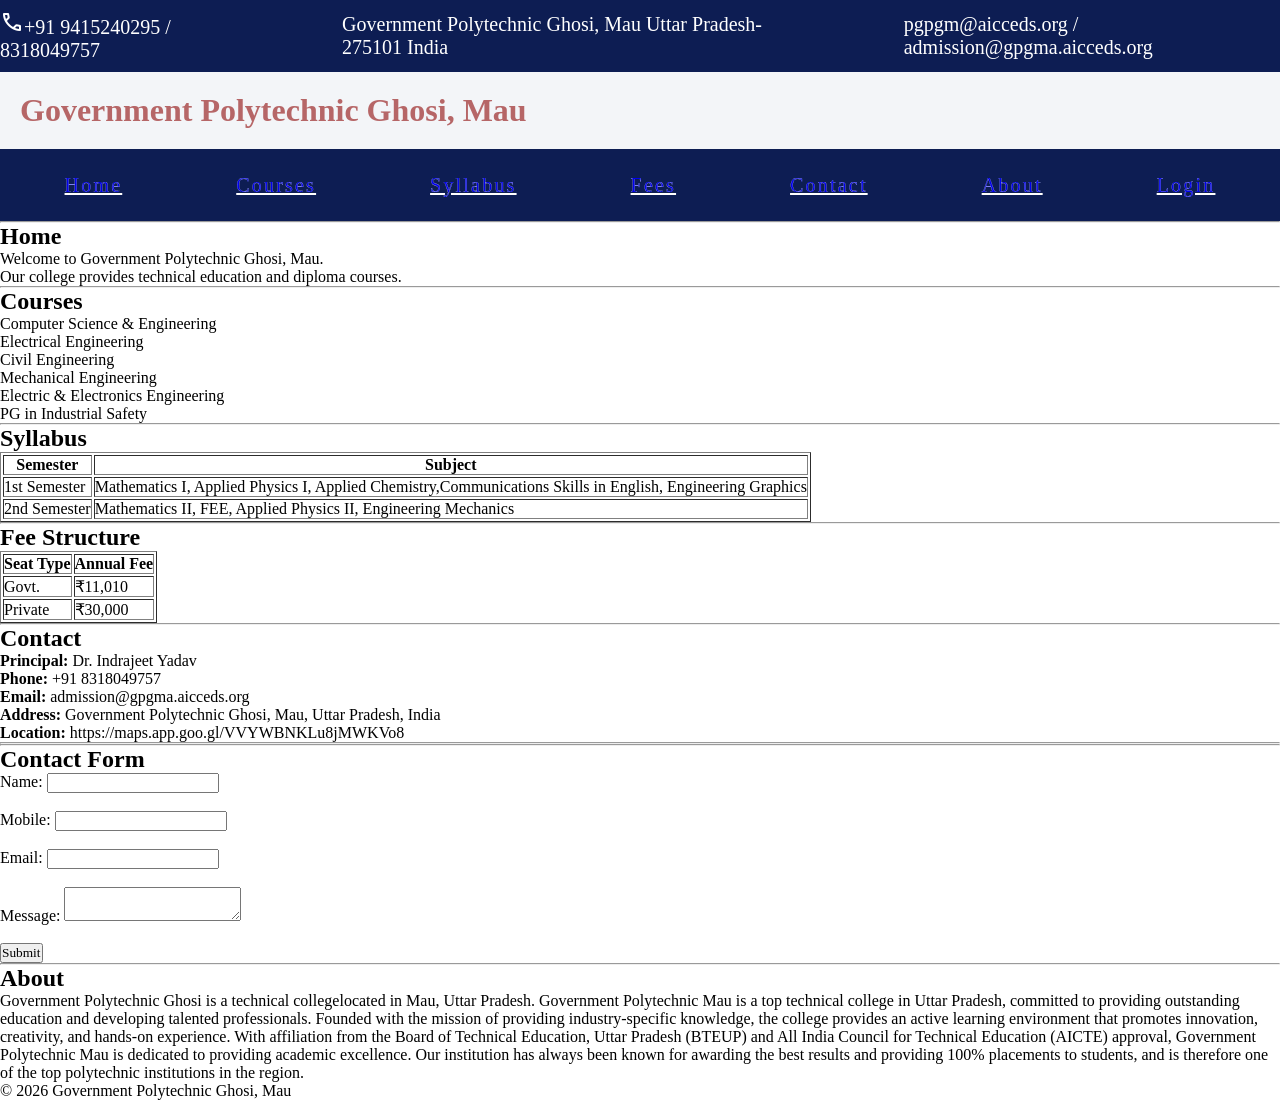
<file: index.html>
<!DOCTYPE html>
<!-- saved from url=(0052)file:///C:/Users/Gokul/Desktop/Coding/HTML/GPGM.html -->
<html>
<head>
<meta http-equiv="Content-Type" content="text/html; charset=UTF-8">
<title>Government Polytechnic Ghosi</title>
<link rel="stylesheet" href="index.css">
<link rel="preconnect" href="https://fonts.googleapis.com">
<link rel="preconnect" href="https://fonts.gstatic.com" crossorigin>
<link href="https://fonts.googleapis.com/css2?family=Satisfy&display=swap" rel="stylesheet">
<link rel="stylesheet" href="https://fonts.googleapis.com/css2?family=Material+Symbols+Outlined:opsz,wght,FILL,GRAD@24,400,0,0&icon_names=call" />


</head>

<body>
     <div class="top-bar">
        <div class="container top-content">
            <div><span class="material-symbols-outlined">call</span>+91 9415240295 / 8318049757</div>
            <div class="input-box">
                <i class="fa-solid fa-location"></i>
                Government Polytechnic Ghosi, Mau Uttar Pradesh-275101 India
            </div>
            <div> pgpgm@aicceds.org / admission@gpgma.aicceds.org</div>
        </div>
    </div>
    <header style= "padding: 20px; background-color: rgb(243, 245, 248); color: rgba(141, 5, 5, 0.596);">
        <h1>Government Polytechnic Ghosi, Mau</h1>
    </header>

    
    <div class="navigation">    
        <div class="container navigastion-content"> 
            <div class="box"><a href="index.html#Home">Home</a></div>
            <div class="box"><a href="courses.html#Courses">Courses</a></div>
            <div class="box"><a href="syllabus.html#Syllabus">Syllabus</a></div>
            <div class="box"><a href="fees.html#Fees">Fees</a></div>
            <div class="box"><a href="contact.html#Contact">Contact</a></div>
            <div class="box"><a href="about.html#About">About</a></div>
            <div class="box"><a href="login.html#Login">Login</a></div>
        </div>
    </div>
    <hr>

    <section id="home">
        <h2>Home</h2>
        <p>Welcome to Government Polytechnic Ghosi, Mau.</p>
        <p>Our college provides technical education and diploma courses.</p>
    </section>

    <hr>

    <section id="courses">
        <h2>Courses</h2>

        <ul>
            <li>Computer Science &amp; Engineering</li>
            <li>Electrical Engineering</li>
            <li>Civil Engineering</li>
            <li>Mechanical Engineering</li>
            <li>Electric &amp; Electronics Engineering</li>
            <li>PG in Industrial Safety</li>
        </ul>
    </section>

    <hr>

    <section id="syllabus">
        <h2>Syllabus</h2>

        <table border="1" cellpadding="8">
            <tbody><tr>
                <th>Semester</th>
                <th>Subject</th>
            </tr>

            <tr>
                <td>1st Semester</td>
                <td>Mathematics I,  Applied Physics I, Applied Chemistry,Communications Skills in English, Engineering Graphics</td>
            </tr>

            <tr>
                <td>2nd Semester</td>
                <td>Mathematics II, FEE, Applied Physics II, Engineering Mechanics</td>
            </tr>
        </tbody></table>
    </section>

    <hr>

    <section id="fees">
        <h2>Fee Structure</h2>

        <table border="1" cellpadding="8">
            <tbody><tr>
                <th>Seat Type</th>
                <th>Annual Fee</th>
            </tr>

            <tr>
                <td>Govt.</td>
                <td>₹11,010</td>
            </tr>

            <tr>
                <td>Private</td>
                <td>₹30,000</td>
            </tr>
        </tbody></table>
    </section>

    <hr>

    <section id="contact">
        <h2>Contact</h2>

        <p><b>Principal:</b> Dr. Indrajeet Yadav</p>
        <p><b>Phone:</b> +91 8318049757 </p>
        <p><b>Email:</b> admission@gpgma.aicceds.org </p>
        <p><b>Address:</b> Government Polytechnic Ghosi, Mau, Uttar Pradesh, India</p>
        <p><b>Location:</b> https://maps.app.goo.gl/VVYWBNKLu8jMWKVo8 </p>
    </section>

    <hr>
    
    <hr>
    
    <form>
        <h2>Contact Form</h2>

        <label for="name">Name:</label>
        <input type="text" id="name" name="name">
        <br><br>
        <label for="mobile">Mobile:</label>
        <input type="tel" id="mobile" name="mobile">
        <br><br>
        <label for="email">Email:</label>
        <input type="email" id="email" name="email">
        <br><br>
        <label for="message">Message:</label>
        <textarea id="message" name="message"></textarea>
        <br><br>
        <input type="submit" value="Submit">   
    <hr>

    <section id="about">
        <h2>About</h2>
        <p class="satisfy-regular">
            Government Polytechnic Ghosi is a technical collegelocated in Mau, Uttar Pradesh.
            Government Polytechnic Mau is a top technical college in Uttar Pradesh, committed to providing outstanding education and developing talented professionals. Founded with the mission of providing industry-specific knowledge, the college provides an active learning environment that promotes innovation, creativity, and hands-on experience.
With affiliation from the Board of Technical Education, Uttar Pradesh (BTEUP) and All India Council for Technical Education (AICTE) approval, Government Polytechnic Mau is dedicated to providing academic excellence.
Our institution has always been known for awarding the best results and providing 100% placements to students, and is therefore one of the top polytechnic institutions in the region.
        </p>
    </section>

    </form>

    <footer>
        <p>© 2026 Government Polytechnic Ghosi, Mau</p>
    </footer>


</body></html>
</file>
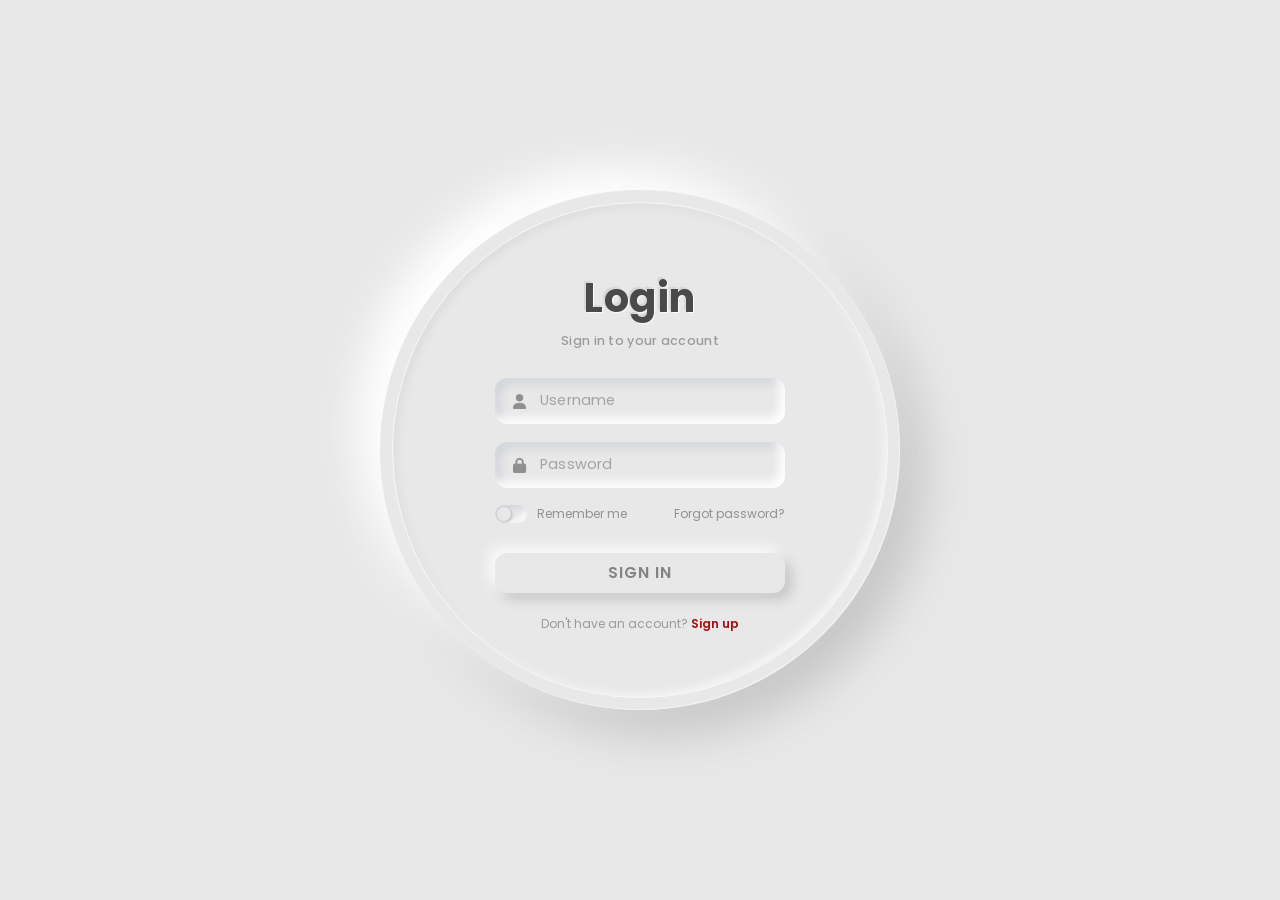
<file: login.html>
<!DOCTYPE html>
<html lang="en">
<head>
<meta charset="UTF-8">
<title>Premium College Login Page</title>
<link rel="preconnect" href="https://fonts.googleapis.com">
<link href="https://fonts.googleapis.com/css2?family=Poppins:wght@400;500;600;700;800&display=swap" rel="stylesheet">
<link rel="stylesheet" href="https://cdnjs.cloudflare.com/ajax/libs/font-awesome/6.5.1/css/all.min.css">
<link rel="stylesheet" href="login.css">
</head>
<body>

<div class="login-wrapper">
    <div class="flip-scene" id="flipScene">
        <div class="flip-card">

            <!-- FRONT — LOGIN -->
            <div class="glass-circle front">
                <div class="accent-ring"></div>

                <form class="login-form">
                    <h1>Login</h1>
                    <div class="subtitle">Sign in to your account</div>

                    <div class="input-box">
                        <i class="fa-solid fa-user"></i>
                        <input type="text" placeholder="Username" autocomplete="off">
                    </div>

                    <div class="input-box">
                        <i class="fa-solid fa-lock"></i>
                        <input type="password" placeholder="Password" autocomplete="off">
                    </div>

                    <div class="forgot">
                        <div class="remember">
                            <div class="switch" id="rememberSwitch"></div>
                            Remember me
                        </div>
                        <a href="#">Forgot password?</a>
                    </div>

                    <button type="button">Sign In</button>

                    <div class="signup-text">Don't have an account? <a id="toSignup">Sign up</a></div>
                </form>
            </div>

            <!-- BACK — SIGN UP -->
            <div class="glass-circle back">
                <div class="accent-ring"></div>

                <form class="login-form">
                    <h1>Sign Up</h1>
                    <div class="subtitle">Create your account</div>

                    <div class="input-box">
                        <i class="fa-solid fa-user"></i>
                        <input type="text" placeholder="Full name" autocomplete="off">
                    </div>

                    <div class="input-box">
                        <i class="fa-solid fa-envelope"></i>
                        <input type="email" placeholder="Email" autocomplete="off">
                    </div>

                    <div class="input-box" style="margin-bottom: 30px;">
                        <i class="fa-solid fa-lock"></i>
                        <input type="password" placeholder="Password" autocomplete="off">
                    </div>

                    <button type="button">Create Account</button>

                    <div class="signup-text">Already have an account? <a id="toLogin">Login</a></div>
                </form>
            </div>

        </div>
    </div>
</div>

<script>
    document.getElementById('rememberSwitch').addEventListener('click', function () {
        this.classList.toggle('on');
    });

    const scene = document.getElementById('flipScene');
    document.getElementById('toSignup').addEventListener('click', function () {
        scene.classList.add('flipped');
    });
    document.getElementById('toLogin').addEventListener('click', function () {
        scene.classList.remove('flipped');
    });
</script>

</body>
</html>
</file>
<file: index.css>
* {
    margin: 0;
    padding: 0;
    font-family: "Times New Roman", Times, serif;
}
.top-bar {
    background: #063b70;
    color: white;
    font-size: 13px;
}

.top-content {
    min-height: 35px;
    display: flex;
    justify-content: space-between;
    align-items: center;
    gap: 15px;
}
.container {
    background-color: rgb(13, 29, 83);
    width: 100%;
    height: 8vh;
    display: flex;
    align-items: center;
    justify-content: center;
    gap: 100px;
    font-weight: 500;
    font-size: 20px;
    cursor: pointer;
}
.box{
    transition: 2s;
    padding: 2px;
    -webkit-text-stroke: 0.2px white;
    letter-spacing: 2.2px;
    color: transparent;
    padding: 7px;
    border-radius: 10px;
}
.box:hover{
    background: linear-gradient(to right, 
    crimson, lightseagreen);
    boder-radius: 0px;
    -webkit-text-stroke: 0.9px white;
    box-shadow: 0px 0px 10px rgb(255, 253, 253);
}
</file>
<file: login.css>
* {
    margin: 0;
    padding: 0;
    box-sizing: border-box;
}

html {
    font-family: "Poppins", sans-serif;
}

body {
    min-height: 100vh;
    display: flex;
    justify-content: center;
    align-items: center;
    background: #e8e8e8;
    overflow: hidden;
}

/* =========================
       LOGIN WRAPPER
========================= */

.login-wrapper {
    display: flex;
    justify-content: center;
    align-items: center;
    width: 100%;
    min-height: 100vh;
}

/* =========================
      FLIP PERSPECTIVE
========================= */

.flip-scene {
    width: 520px;
    height: 520px;
    perspective: 1800px;
}

.flip-card {
    position: relative;
    width: 100%;
    height: 100%;
    transition: transform .9s cubic-bezier(.22,1,.36,1);
    transform-style: preserve-3d;
}

.flip-scene.flipped .flip-card {
    transform: rotateY(180deg);
}

/* =========================
      NEUMORPHIC CIRCLE (shared by both faces)
========================= */

.glass-circle {
    position: absolute;
    inset: 0;
    width: 520px;
    height: 520px;
    border-radius: 50%;
    display: flex;
    justify-content: center;
    align-items: center;
    background: #e8e8e8;
    box-shadow:
        -22px -22px 44px #ffffff,
        22px 22px 50px #c3c3c3,
        -1px -1px 1px rgba(255,255,255,.5) inset;
    z-index: 5;
    backface-visibility: hidden;
    -webkit-backface-visibility: hidden;
}

.glass-circle.back {
    transform: rotateY(180deg);
}


/* =========================
       INNER RING
========================= */

.glass-circle::before {
    content: "";
    position: absolute;
    inset: 12px;
    border-radius: 50%;
    border: 1px solid rgba(255, 255, 255, 0.65);
    box-shadow:
        inset 3px 3px 9px rgba(163, 163, 163, 0.18),
        inset -3px -3px 9px rgba(255, 255, 255, 0.7);
    pointer-events: none;
}



/* =========================
        LOGIN / SIGNUP FORM
========================= */

.login-form {
    position: relative;
    width: 290px;
    z-index: 10;
}

/* =========================
          TITLE
========================= */

.login-form h1 {
    color: #4a4a4a;
    font-size: 40px;
    font-weight: 700;
    letter-spacing: .5px;
    margin-bottom: 4px;
    text-align: center;
    text-shadow:
        1px 1px 1px rgba(255, 255, 255, 0.9),
        -2px -2px 1px rgba(163, 163, 163, 0.25);
}

.login-form .subtitle {
    text-align: center;
    color: #9a9a9a;
    font-size: 12.5px;
    font-weight: 500;
    letter-spacing: .3px;
    margin-bottom: 28px;
}

/* =========================
        INPUT BOX
========================= */

.input-box {
    position: relative;
    margin-bottom: 18px;
}

/* =========================
          ICON
========================= */

.input-box i {
    position: absolute;
    left: 18px;
    top: 50%;
    transform: translateY(-50%);
    color: #909090;
    font-size: 15px;
    z-index: 2;
    transition: color .35s ease;
}

/* =========================
          INPUT
========================= */

.input-box input {
    width: 100%;
    height: 46px;
    padding: 0 18px 0 45px;
    border: none;
    outline: none;
    background: #e8e8e8;
    color: #4a4a4a;
    font-family: inherit;
    font-size: 14.5px;
    font-weight: 500;
    letter-spacing: .2px;
    border-radius: 12px;
    box-shadow:
        inset -6px -6px 10px rgba(255,255,255,.95),
        inset 6px 6px 10px rgba(184,190,204,.45);
    transition: box-shadow .4s cubic-bezier(.22,1,.36,1), transform .4s cubic-bezier(.22,1,.36,1);
}

/* =========================
       PLACEHOLDER
========================= */

.input-box input::placeholder {
    color: #a3a3a3;
    font-weight: 400;
}

/* =========================
       FOCUS — premium glow, no clunky border ring
========================= */

.input-box input:focus {
    transform: translateY(-2px);
    box-shadow:
    inset 3px 3px 6px rgba(120,10,10,.35),
    inset -3px -3px 6px rgba(212, 55, 55, 0.25);
}

.input-box input:focus + i,
.input-box:focus-within i {
    color: #a10f0f;
}

/* =========================
       FORGOT PASSWORD / REMEMBER
========================= */

.forgot {
    display: flex;
    justify-content: space-between;
    align-items: center;
    margin-top: -1px;
    margin-bottom: 30px;
   
}

.remember {
    display: flex;
    align-items: center;
    gap: 10px;
    font-size: 12px;
    color: #929191;
}

/* tiny neumorphic toggle */
.switch {
    position: relative;
    width: 32px;
    height: 18px;
    border-radius: 20px;
    background: #e8e8e8;
    box-shadow:
        inset 3px 3px 6px rgba(184,190,204,.5),
        inset -3px -3px 6px rgba(255,255,255,.9);
    cursor: pointer;
    flex-shrink: 0;
}

.switch::after {
    content: "";
    position: absolute;
    top: 2px;
    left: 2px;
    width: 14px;
    height: 14px;
    border-radius: 50%;
    background: #e8e8e8;
    box-shadow: 1px 1px 3px rgba(0,0,0,.25);
    transition: left .25s ease, background .25s ease;
}

.switch.on {
    box-shadow:
        inset 3px 3px 6px rgba(120,10,10,.35),
        inset -3px -3px 6px rgba(212,175,55,.25);
}

.switch.on::after {
    left: 16px;
    background: #a10f0f;
}

.forgot a {
    font-size: 12px;
    color: #929191;
    text-decoration: none;
    transition: color .3s ease;
}

.forgot a:hover {
    color: #a10f0f;
}



/* =========================
          BUTTON
========================= */

.login-form button {
    position: relative;
    width: 290px;
    height: 40px;
    display: block;
    margin: auto;
    overflow: hidden;
    border: none;
    outline: none;
    border-radius: 12px;
    cursor: pointer;
    font-family: inherit;
    font-size: 15.5px;
    font-weight: 600;
    letter-spacing: 1px;
    text-transform: uppercase;
    color: #838383;
    background: #e8e8e8;
    box-shadow:
        -7px -7px 12px #f8f8f8,
         7px 7px 12px #c8c8c8;
    transition: color .4s ease, background .4s ease, box-shadow .4s ease, transform .25s ease;
}

/* premium sheen sweep on hover */
.login-form button::before {
    content: "";
    position: absolute;
    top: 0;
    left: -60%;
    width: 40%;
    height: 100%;
    background: linear-gradient(115deg, transparent, rgba(255,255,255,.55), transparent);
    transform: skewX(-20deg);
    transition: left .6s ease;
}

.login-form button:hover::before {
    left: 130%;
}

/* =========================
          HOVER
========================= */

.login-form button:hover {
    transform: translateY(-2px);
    color: #f5e9c8;
    background: linear-gradient(155deg, #b21414 0%, #7c0d0d 100%);
    box-shadow:
        0 10px 22px rgba(120, 10, 10, 0.35),
        -5px -5px 15px rgba(255, 255, 255, 0.6),
        inset 0 1px 1px rgba(255,255,255,.25);
}

/* =========================
          ACTIVE
========================= */

.login-form button:active {
    transform: translateY(0) scale(0.97);
    box-shadow:
        inset 5px 5px 10px rgba(60, 5, 5, 0.4),
        inset -5px -5px 10px rgba(212, 175, 55, 0.2);
}

.login-form .signup-text {
    text-align: center;
    margin-top: 22px;
    font-size: 12px;
    color: #9a9a9a;
}

.login-form .signup-text a {
    color: #a10f0f;
    font-weight: 600;
    text-decoration: none;
    cursor: pointer;
}

/* =========================
        RESPONSIVE
========================= */

@media (max-width: 600px) {
    .flip-scene { width: 390px; height: 390px; }
    .glass-circle { width: 390px; height: 390px; }
    .login-form { width: 220px; }
    .login-form h1 { font-size: 34px; }
    .login-form .subtitle { margin-bottom: 20px; }
    .input-box { margin-bottom: 14px; }
    .input-box input { height: 42px; font-size: 13px; padding-left: 40px; }
    .input-box i { left: 14px; font-size: 14px; }
    .forgot { margin-bottom: 22px; }
    .forgot a { font-size: 11px; }
    .login-form button { width: 215px; height: 44px; font-size: 13.5px; }
}

@media (max-width: 420px) {
    .flip-scene { width: 330px; height: 330px; }
    .glass-circle { width: 330px; height: 330px; }
    .login-form { width: 185px; }
    .login-form h1 { font-size: 27px; }
    .login-form .subtitle { font-size: 11px; margin-bottom: 16px; }
    .input-box { margin-bottom: 12px; }
    .input-box input { height: 38px; font-size: 11px; padding-left: 34px; }
    .input-box i { left: 11px; font-size: 12px; }
    .forgot { margin-bottom: 18px; }
    .forgot a { font-size: 9px; }
    .login-form button { width: 180px; height: 40px; font-size: 12px; border-radius: 10px; }
}
</file>
